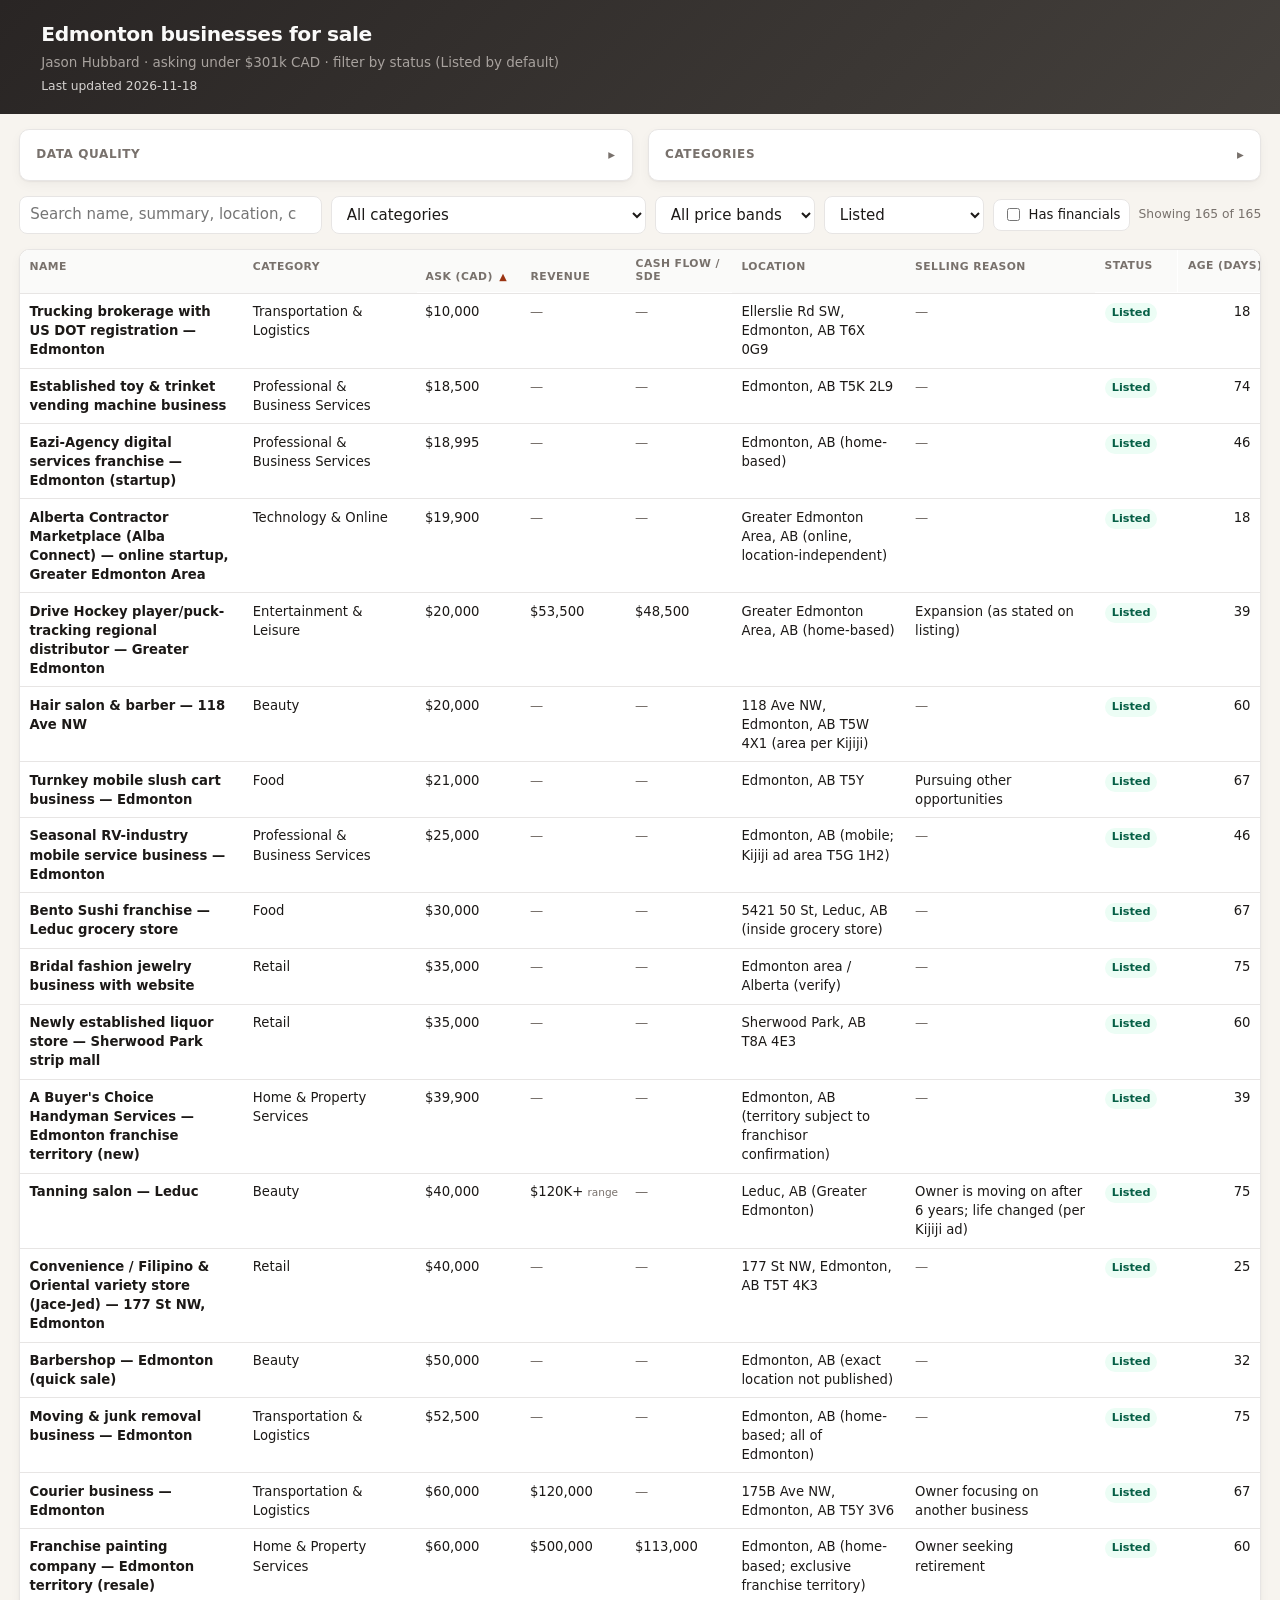
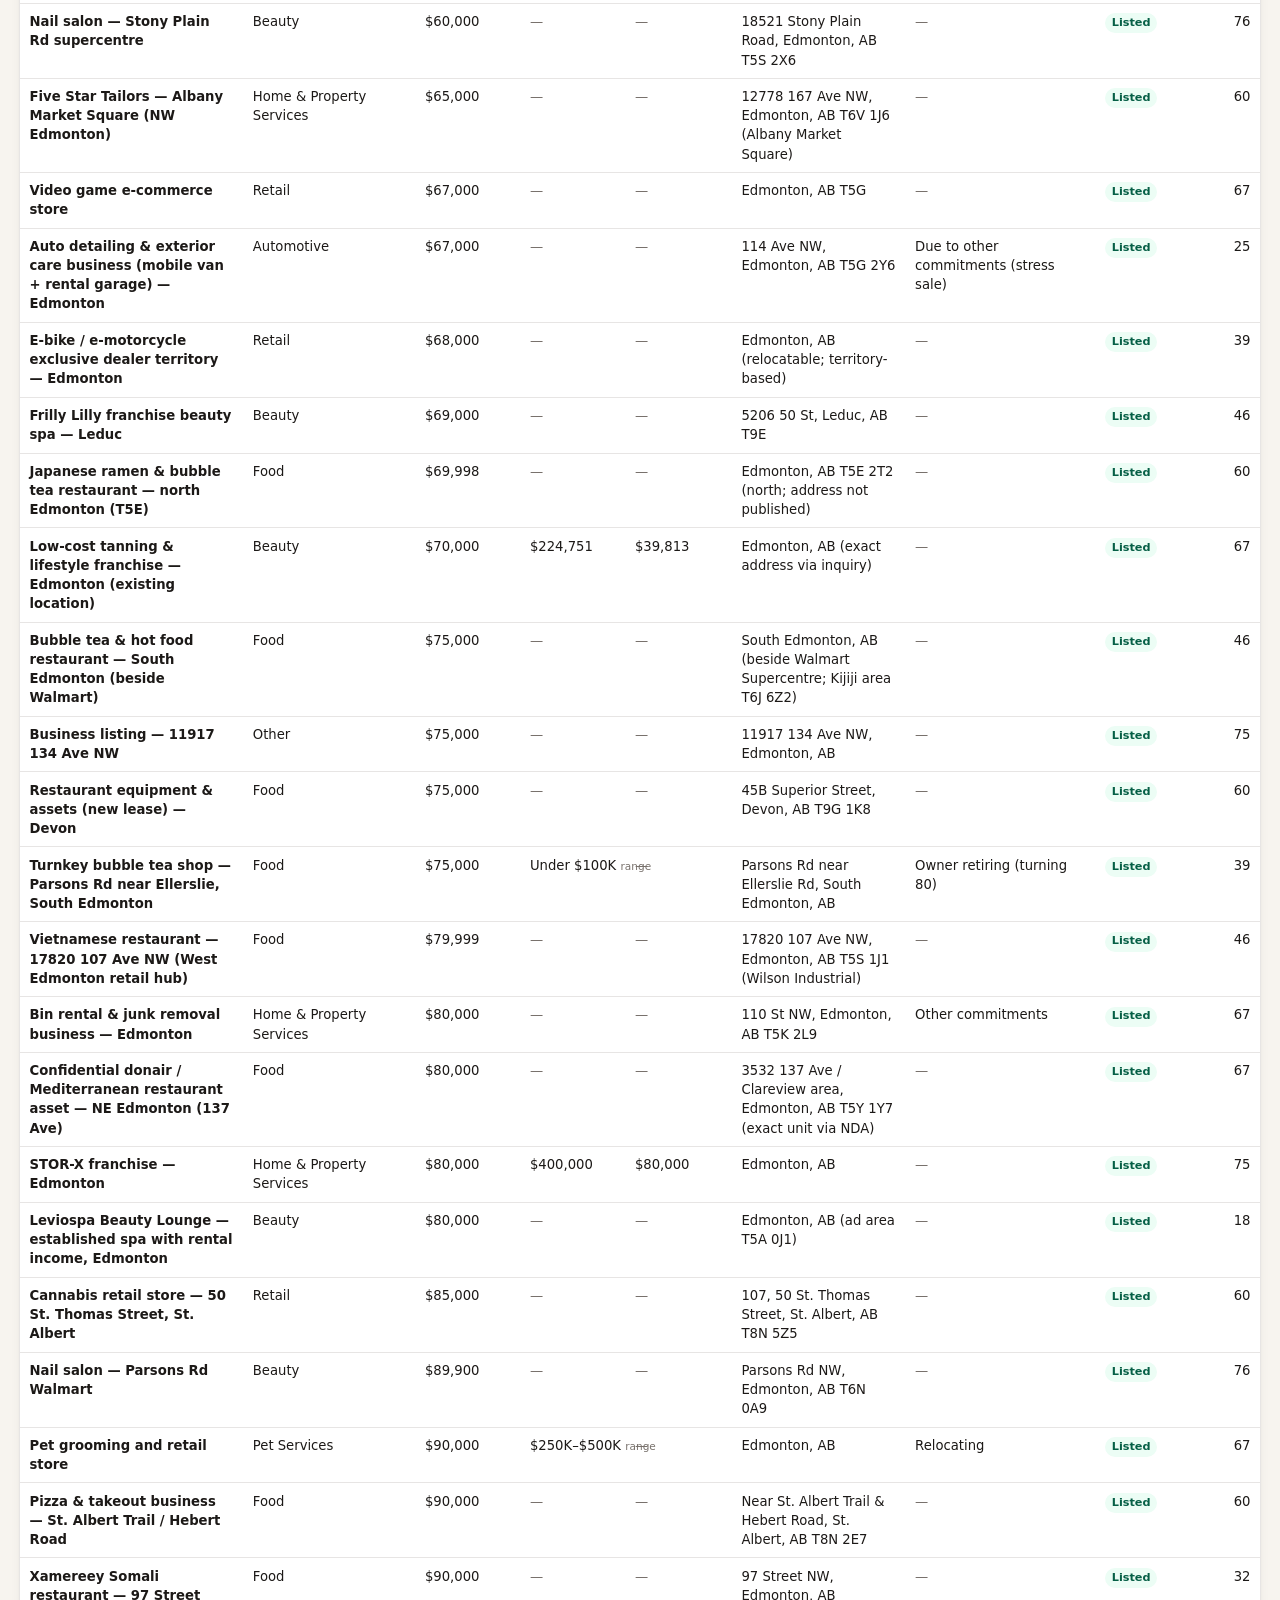
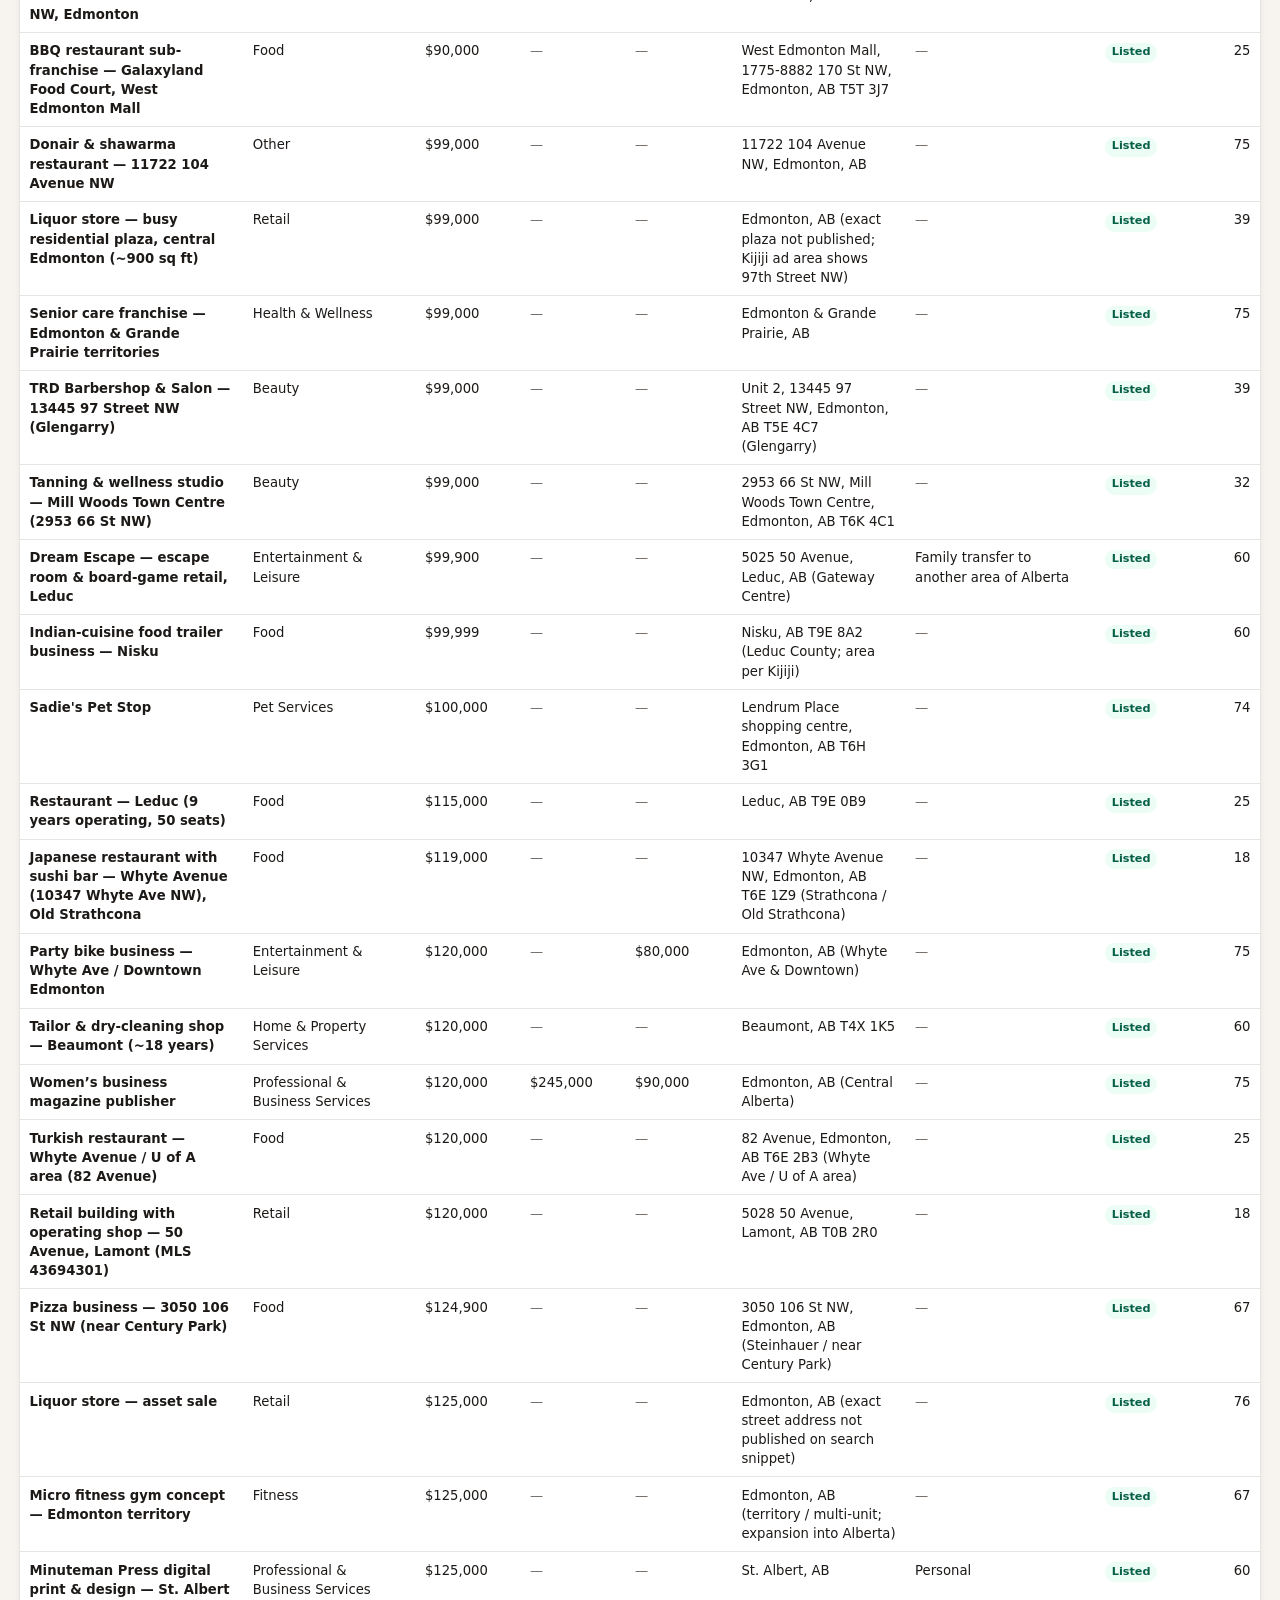
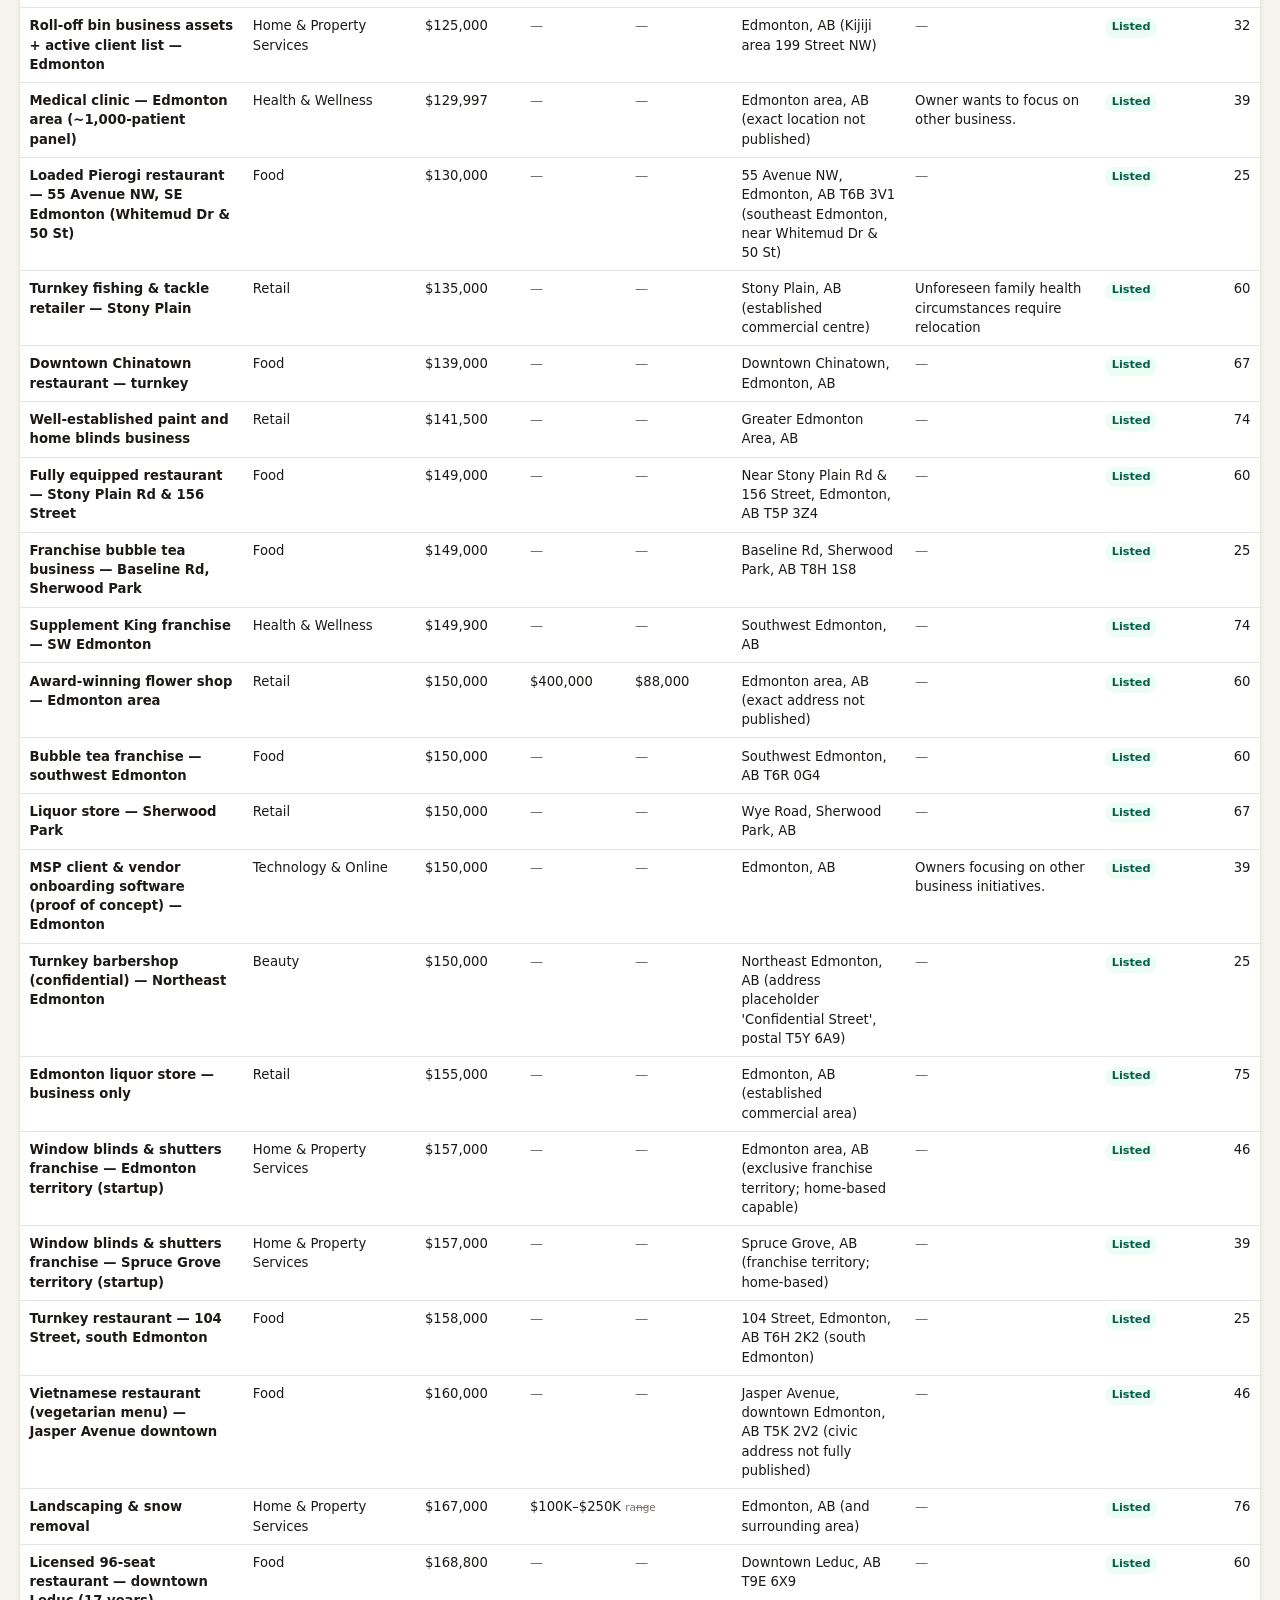
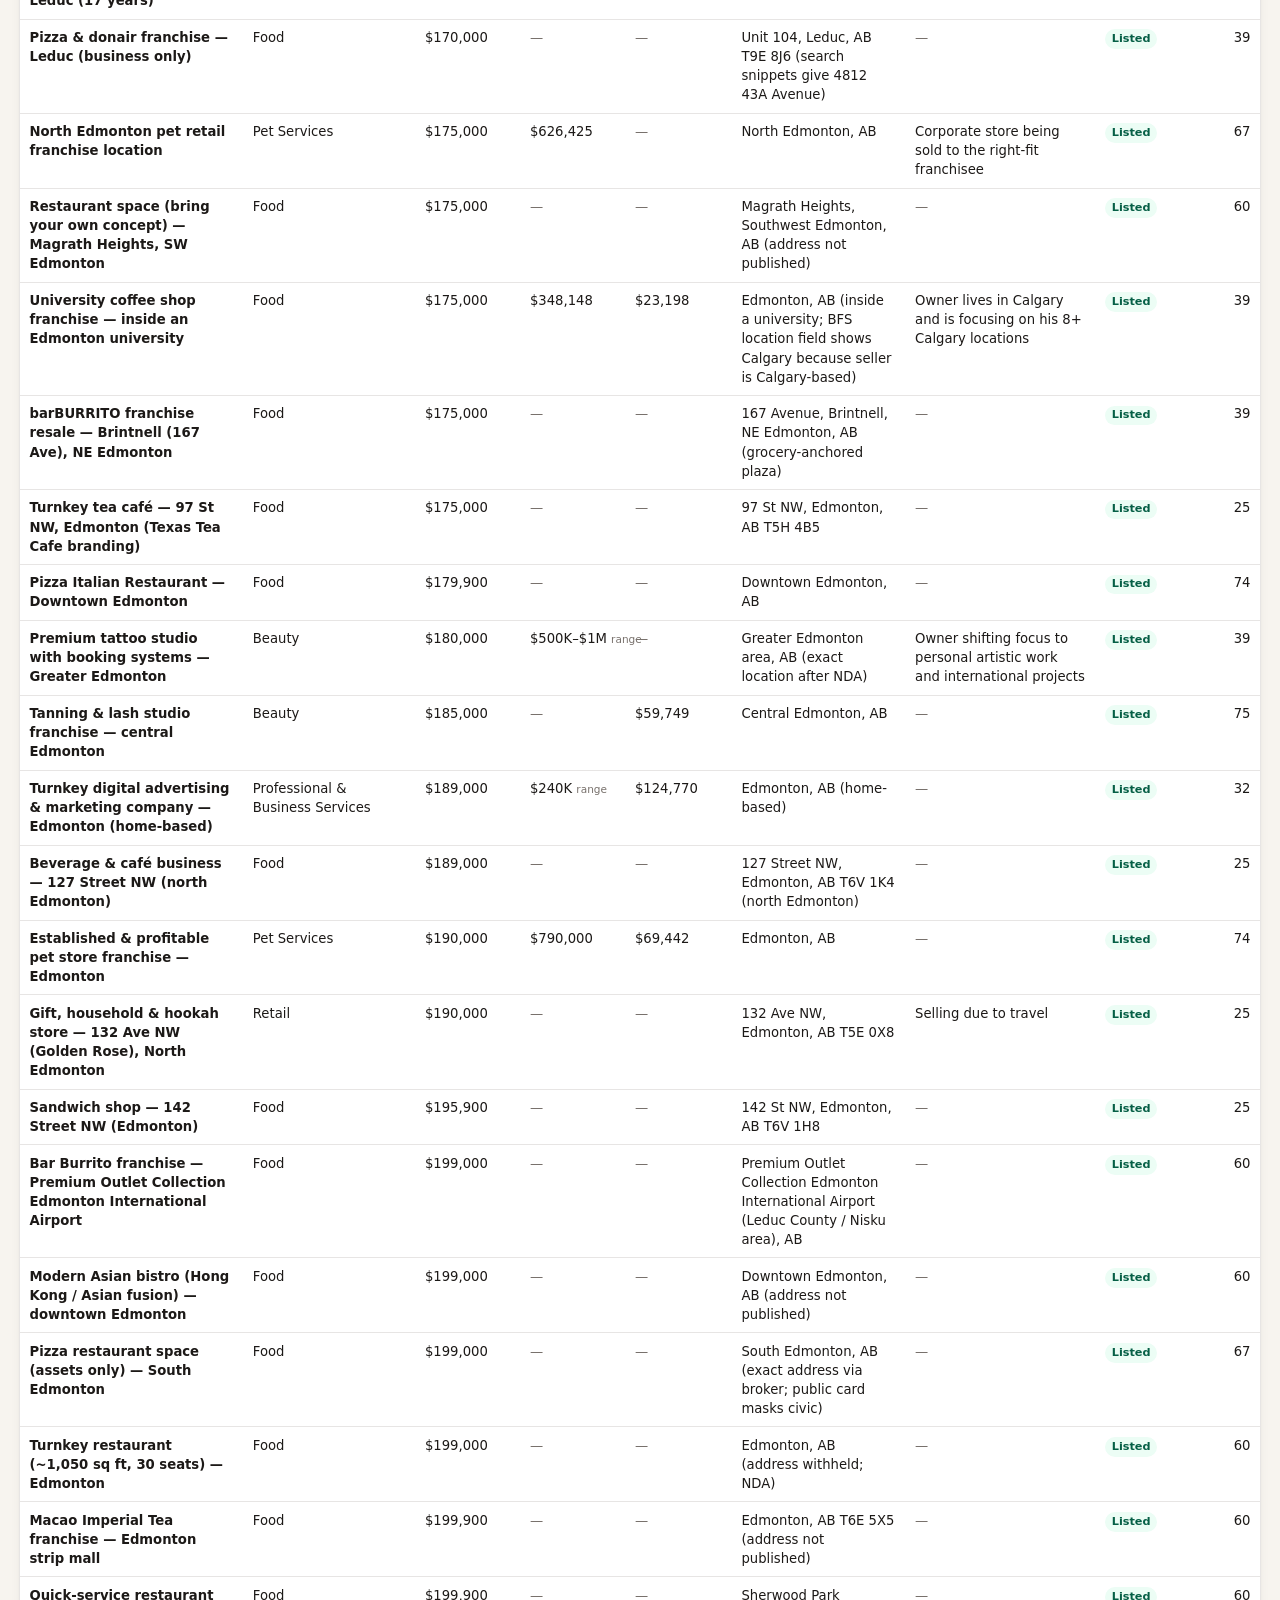
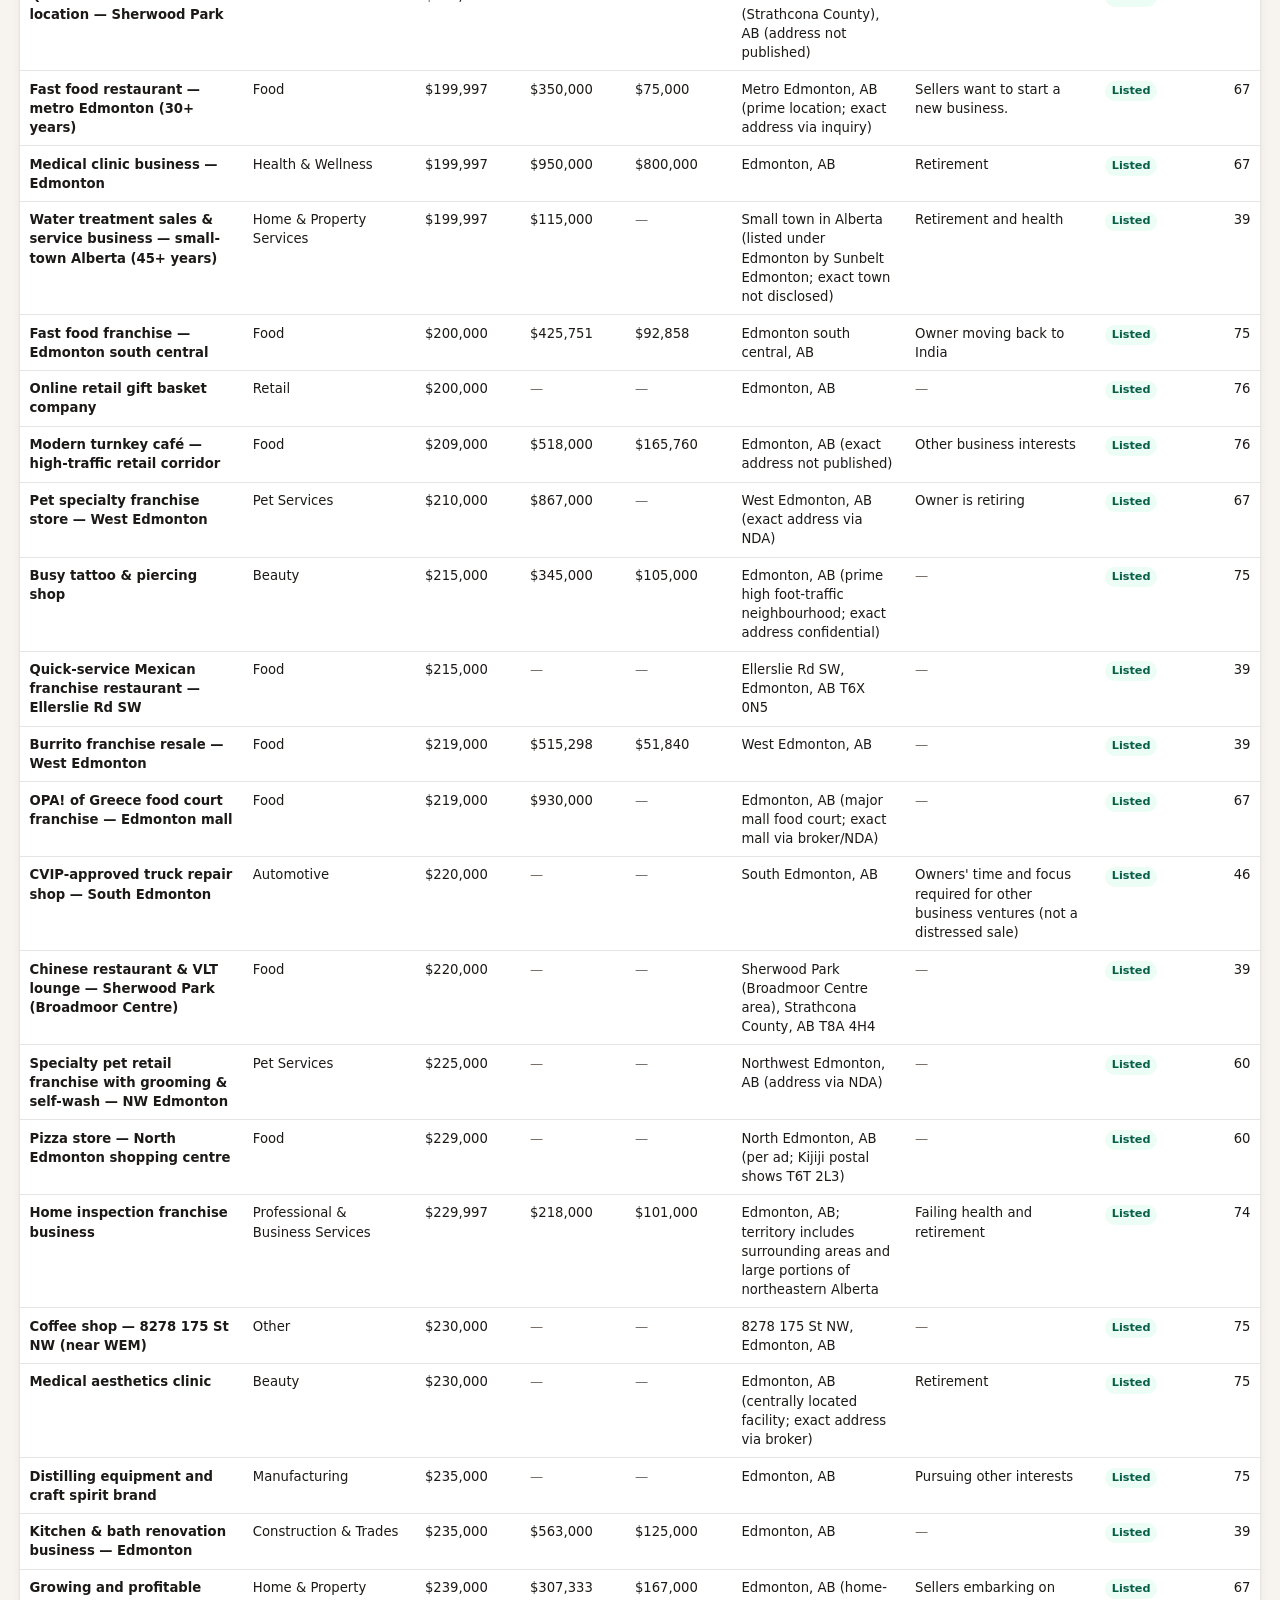
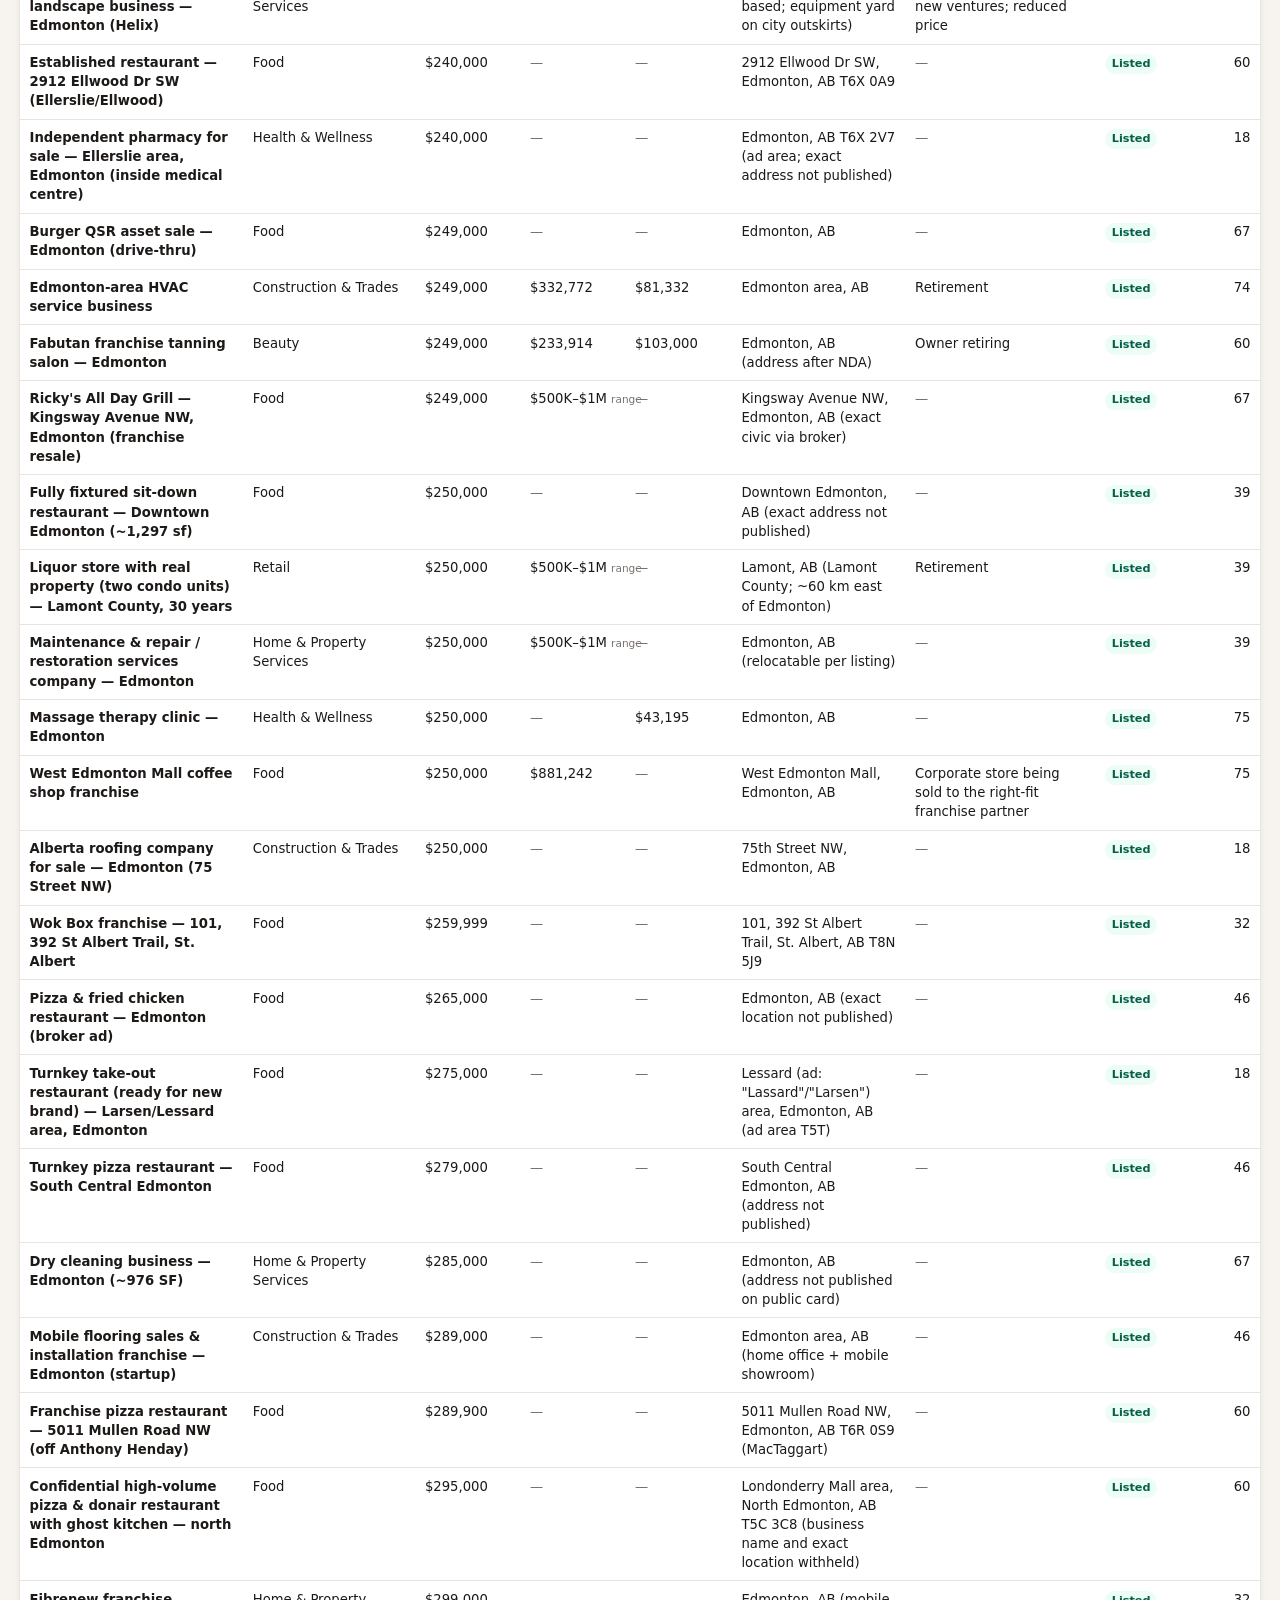
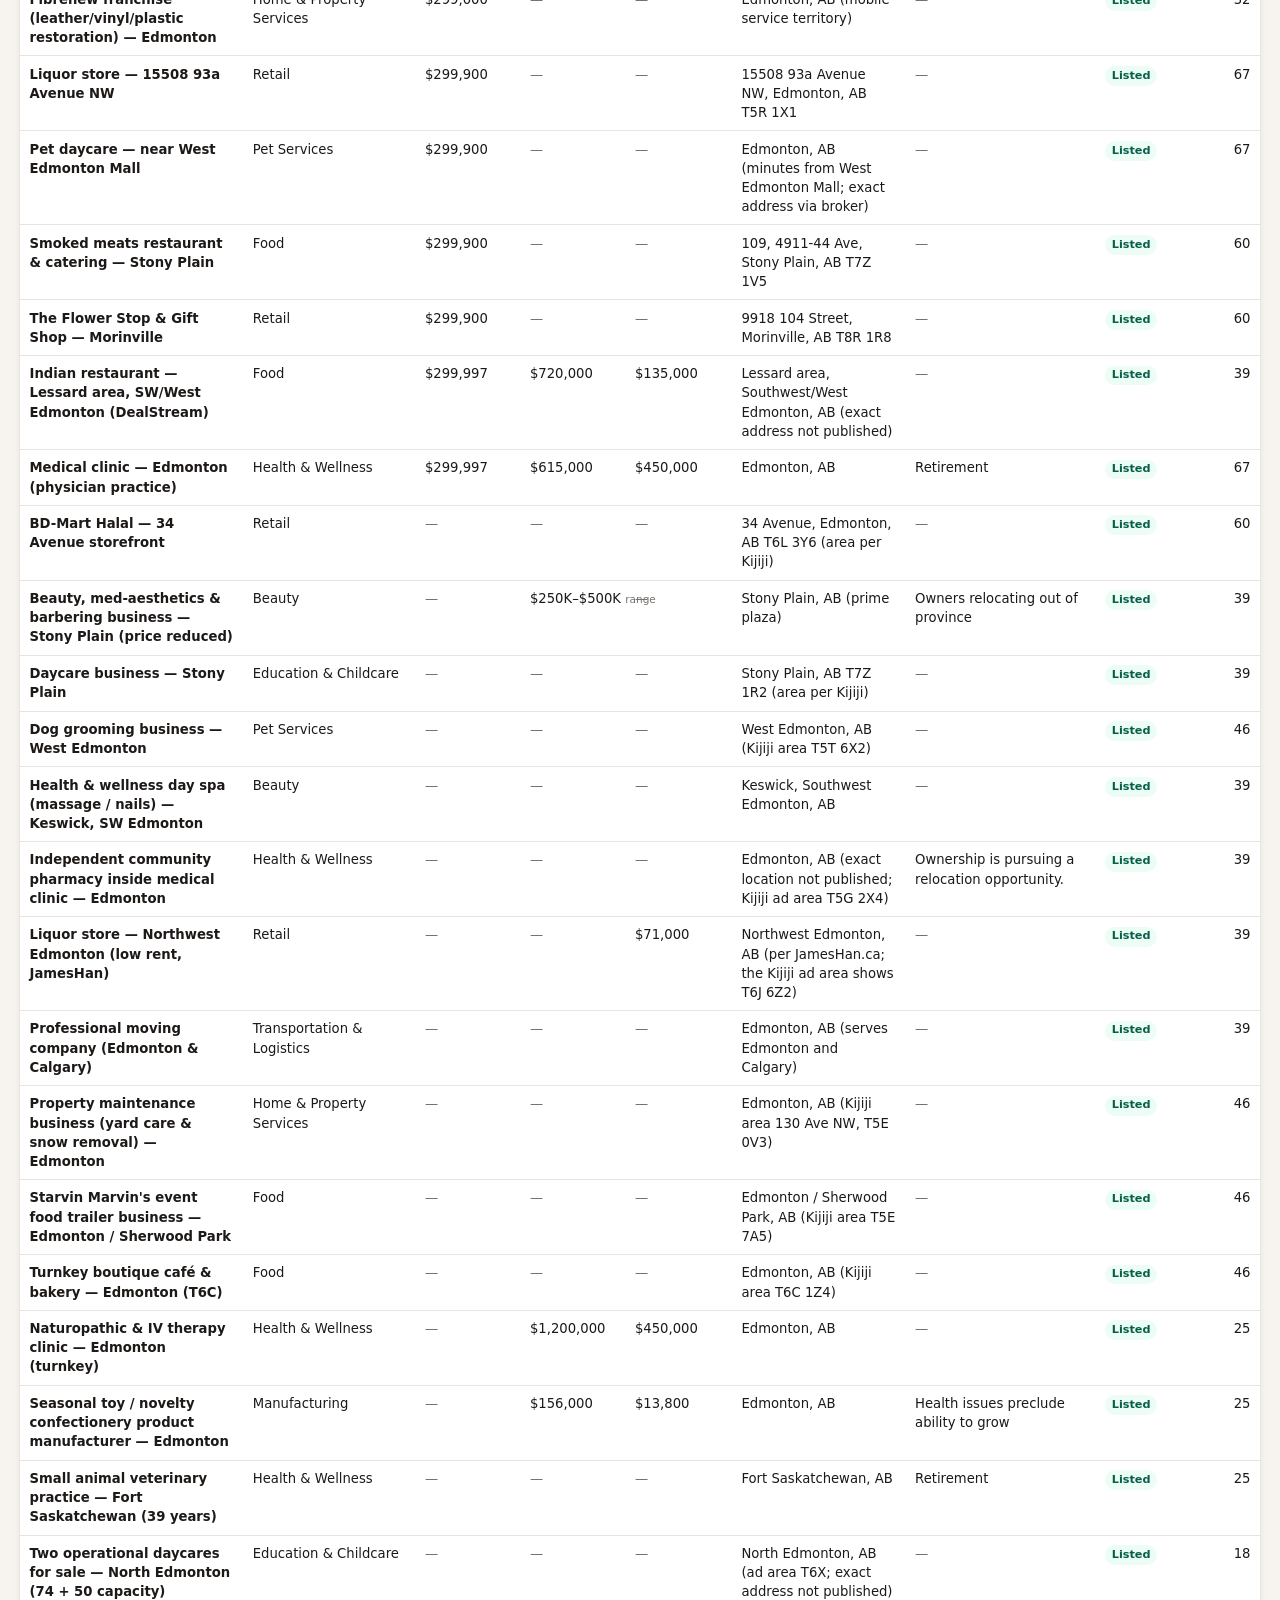
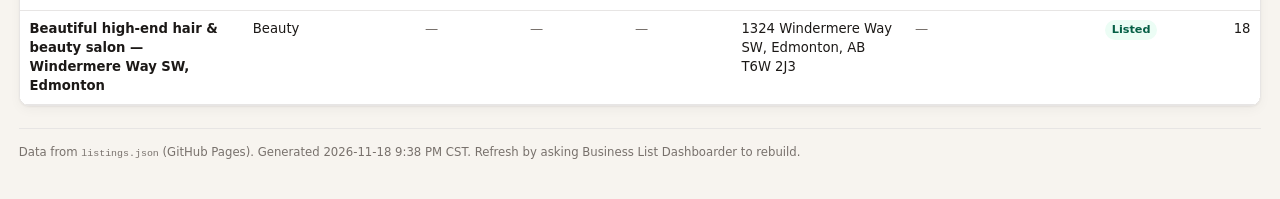
<file: docs/index.html>
<!DOCTYPE html>
<html lang="en-CA">
<head>
<meta charset="utf-8">
<meta name="viewport" content="width=device-width, initial-scale=1">
<title>Edmonton Businesses for Sale — Jason Hubbard</title>
<style>
:root {
  --bg: #f7f4ef;
  --surface: #ffffff;
  --ink: #1c1917;
  --muted: #78716c;
  --border: #e7e5e4;
  --accent: #9a3412;
  --accent-soft: #ffedd5;
  --chip: #f5f5f4;
  --chip-active: #9a3412;
  --chip-active-text: #fff7ed;
  --row-hover: #fffbeb;
  --expand-bg: #fafaf9;
  --shadow: 0 1px 2px rgba(28,25,23,.06), 0 4px 12px rgba(28,25,23,.04);
  --radius: 10px;
  --font: ui-sans-serif, system-ui, -apple-system, "Segoe UI", Roboto, "Helvetica Neue", Arial, sans-serif;
  --mono: ui-monospace, SFMono-Regular, Menlo, Consolas, monospace;
}
*, *::before, *::after { box-sizing: border-box; }
html { font-size: 15px; }
body {
  margin: 0;
  font-family: var(--font);
  color: var(--ink);
  background: var(--bg);
  line-height: 1.45;
  -webkit-font-smoothing: antialiased;
}
a { color: var(--accent); }
header.app {
  background: linear-gradient(135deg, #292524 0%, #44403c 100%);
  color: #fafaf9;
  padding: 1.35rem 1.5rem 1.2rem;
}
header.app h1 {
  margin: 0 0 .25rem;
  font-size: 1.35rem;
  font-weight: 650;
  letter-spacing: -0.02em;
}
header.app p {
  margin: 0;
  color: #a8a29e;
  font-size: .9rem;
}
.wrap { max-width: 1280px; margin: 0 auto; padding: 1rem 1.25rem 2.5rem; }

header.app p.updated { margin-top: .35rem; color: #d6d3d1; font-size: .82rem; }

/* Panels */
.panel {
  background: var(--surface);
  border: 1px solid var(--border);
  border-radius: var(--radius);
  padding: 1rem 1.1rem;
  box-shadow: var(--shadow);
  margin-bottom: 1rem;
}
.panel h2 {
  margin: 0 0 .75rem;
  font-size: .8rem;
  text-transform: uppercase;
  letter-spacing: .05em;
  color: var(--muted);
  font-weight: 650;
}
details.panel > summary {
  list-style: none;
  cursor: pointer;
  display: flex;
  align-items: center;
  justify-content: space-between;
}
details.panel > summary::-webkit-details-marker { display: none; }
details.panel > summary::after {
  content: '▸';
  color: var(--muted);
  font-size: .9rem;
  transition: transform .15s;
}
details.panel[open] > summary::after { transform: rotate(90deg); }
details.panel > summary h2 { margin: 0; }
details.panel[open] > summary { margin-bottom: .75rem; }
details.panel > summary:focus-visible { outline: 2px solid #c2410c; outline-offset: 4px; border-radius: 4px; }
.grid-2 {
  display: grid;
  grid-template-columns: 1fr 1fr;
  gap: 1rem;
  align-items: start;
}
@media (max-width: 800px) {
  .grid-2 { grid-template-columns: 1fr; }
}

/* Data quality */
.dq-grid { display: flex; flex-wrap: wrap; gap: .5rem; }
.dq {
  flex: 1 1 120px;
  background: var(--chip);
  border: 1px solid var(--border);
  border-radius: 8px;
  padding: .55rem .7rem;
}
.dq .bn { font-size: .78rem; color: var(--muted); font-weight: 600; }
.dq .bc { font-size: 1.1rem; font-weight: 650; }
.dq .hint { font-size: .75rem; color: var(--muted); }
.dq .bar {
  height: 4px;
  background: #e7e5e4;
  border-radius: 2px;
  margin-top: .4rem;
  overflow: hidden;
}
.dq .bar > i {
  display: block;
  height: 100%;
  background: #c2410c;
  border-radius: 2px;
}

/* Categories */
.cats { display: flex; flex-wrap: wrap; gap: .4rem; }
.cat-chip {
  border: 1px solid var(--border);
  background: var(--chip);
  border-radius: 999px;
  padding: .28rem .7rem;
  font-size: .8rem;
  cursor: pointer;
  font: inherit;
  color: inherit;
}
.cat-chip:hover { border-color: #d6d3d1; }
.cat-chip.active {
  background: var(--accent);
  color: var(--chip-active-text);
  border-color: var(--accent);
}
.cat-chip .n { opacity: .7; margin-left: .2rem; font-variant-numeric: tabular-nums; }

/* Filters */
.filters {
  display: flex;
  flex-wrap: wrap;
  gap: .6rem;
  align-items: center;
  margin-bottom: 1rem;
}
.filters input[type="search"],
.filters select {
  font: inherit;
  border: 1px solid var(--border);
  border-radius: 8px;
  padding: .5rem .7rem;
  background: var(--surface);
  color: var(--ink);
  min-height: 38px;
}
.filters input[type="search"] { flex: 1 1 220px; min-width: 180px; }
.filters select { min-width: 160px; }
.toggle {
  display: inline-flex;
  align-items: center;
  gap: .4rem;
  font-size: .88rem;
  color: var(--ink);
  user-select: none;
  cursor: pointer;
  padding: .35rem .55rem;
  border: 1px solid var(--border);
  border-radius: 8px;
  background: var(--surface);
}
.toggle input { accent-color: var(--accent); }
.results-meta {
  font-size: .82rem;
  color: var(--muted);
  margin-left: auto;
}

/* Table */
.table-wrap {
  overflow-x: auto;
  border: 1px solid var(--border);
  border-radius: var(--radius);
  background: var(--surface);
  box-shadow: var(--shadow);
  -webkit-overflow-scrolling: touch;
}
table.listings {
  width: 100%;
  border-collapse: collapse;
  table-layout: fixed;
  min-width: 980px;
  font-size: .88rem;
}
table.listings col.col-name { width: 18%; }
table.listings col.col-cat { width: 14%; }
table.listings col.col-money { width: 7rem; }
table.listings col.col-loc { width: 14%; }
table.listings col.col-reason { width: auto; }
table.listings col.col-status { width: 5.5rem; }
table.listings col.col-age { width: 5.5rem; }
table.listings th,
table.listings td {
  padding: .55rem .65rem;
  text-align: left;
  border-bottom: 1px solid var(--border);
  vertical-align: top;
}
table.listings th {
  position: sticky;
  top: 0;
  background: #fafaf9;
  font-size: .72rem;
  text-transform: uppercase;
  letter-spacing: .04em;
  color: var(--muted);
  font-weight: 650;
  white-space: nowrap;
  z-index: 1;
}
table.listings th.money,
table.listings td.money {
  text-align: left;
  font-variant-numeric: tabular-nums;
  white-space: nowrap;
  padding-left: .55rem;
  padding-right: .55rem;
}
table.listings th.money {
  white-space: normal;
  line-height: 1.2;
  vertical-align: bottom;
}
table.listings th.sortable {
  cursor: pointer;
  user-select: none;
}
table.listings th.sortable:hover { color: var(--ink); }
table.listings th .arrow { opacity: .35; margin-left: .15rem; font-size: .65rem; }
table.listings th.sorted .arrow { opacity: 1; color: var(--accent); }
table.listings tbody tr.main-row { cursor: pointer; }
table.listings tbody tr.main-row:hover { background: var(--row-hover); }
table.listings tbody tr.main-row.open { background: #fff7ed; }
table.listings tbody tr.detail-row td {
  background: var(--expand-bg);
  padding: 0;
  border-bottom: 1px solid #d6d3d1;
}
table.listings .name { font-weight: 600; max-width: 280px; }
table.listings .name a {
  color: inherit;
  text-decoration: none;
  border-bottom: 1px solid transparent;
}
table.listings .name a:hover {
  color: var(--accent);
  border-bottom-color: currentColor;
}
table.listings .muted { color: var(--muted); }
table.listings .num {
  font-variant-numeric: tabular-nums;
  white-space: nowrap;
  text-align: right;
}
table.listings .status {
  display: inline-block;
  padding: .12rem .45rem;
  border-radius: 999px;
  background: #ecfdf5;
  color: #065f46;
  font-size: .75rem;
  font-weight: 600;
}
.detail {
  padding: 1rem 1.15rem 1.15rem;
  display: grid;
  grid-template-columns: 1.4fr 1fr;
  gap: 1rem 1.5rem;
}
@media (max-width: 700px) {
  .detail { grid-template-columns: 1fr; }
}
.detail h3 {
  margin: 0 0 .4rem;
  font-size: .75rem;
  text-transform: uppercase;
  letter-spacing: .04em;
  color: var(--muted);
  font-weight: 650;
}
.detail .block { margin-bottom: .65rem; }
.detail .block:last-child { margin-bottom: 0; }
.detail p { margin: 0; white-space: pre-wrap; }
.detail .kv {
  display: grid;
  grid-template-columns: 110px 1fr;
  gap: .25rem .6rem;
  font-size: .85rem;
}
.detail .kv dt { color: var(--muted); }
.detail .kv dd { margin: 0; }
.detail ul.urls { margin: 0; padding-left: 1.1rem; }
.detail ul.urls li { margin: .2rem 0; word-break: break-all; }
.empty {
  text-align: center;
  padding: 2rem;
  color: var(--muted);
}

footer.foot {
  margin-top: 1.5rem;
  padding-top: 1rem;
  border-top: 1px solid var(--border);
  font-size: .78rem;
  color: var(--muted);
  line-height: 1.5;
}
footer.foot code { font-family: var(--mono); font-size: .85em; }

.dq.clickable {
  cursor: pointer;
  transition: border-color .15s, box-shadow .15s, transform .1s;
}
.dq.clickable:hover {
  border-color: #fdba74;
  box-shadow: 0 0 0 2px var(--accent-soft);
}
.dq.clickable:focus-visible {
  outline: 2px solid #c2410c;
  outline-offset: 2px;
}
.dq.clickable .hint-link {
  color: #9a3412;
  font-weight: 600;
}
#view-cashflow { display: none; }
body.view-cashflow #view-main { display: none; }
body.view-cashflow #view-cashflow { display: block; }
.page-head {
  display: flex; flex-wrap: wrap; align-items: baseline; gap: .75rem 1.25rem;
  margin: 0 0 1rem;
}
.page-head h2 { margin: 0; font-size: 1.35rem; letter-spacing: -0.02em; }
.page-head .back {
  font-size: .9rem; color: #9a3412; text-decoration: none; font-weight: 600;
}
.page-head .back:hover { text-decoration: underline; }
.page-head .meta { color: var(--muted); font-size: .9rem; }
.cf-cards { display: grid; gap: .75rem; }
.cf-card {
  background: var(--surface); border: 1px solid var(--border); border-radius: var(--radius);
  padding: 1rem 1.1rem; box-shadow: var(--shadow);
}
.cf-card h3 { margin: 0 0 .35rem; font-size: 1.05rem; }
.cf-card .row {
  display: flex; flex-wrap: wrap; gap: .5rem 1.25rem; font-size: .9rem; margin: .35rem 0;
}
.cf-card .row strong { font-weight: 650; }
.cf-card .muted { color: var(--muted); }
.cf-card a.ext { color: #9a3412; font-weight: 600; text-decoration: none; }
.cf-card a.ext:hover { text-decoration: underline; }


.status.delisted { background: #fef2f2; color: #991b1b; }
.status.sold { background: #f5f5f4; color: #44403c; }
.status.pending { background: #fff7ed; color: #9a3412; }
</style>
</head>
<body>
<header class="app">
  <div class="wrap" style="padding-bottom:0;padding-top:0;">
    <h1>Edmonton businesses for sale</h1>
    <p>Jason Hubbard · asking under $301k CAD · filter by status (Listed by default)</p>
    <p class="updated">Last updated <span id="lastUpdated">—</span></p>
  </div>
</header>

<div class="wrap">
  
<div id="view-main">
  <div class="grid-2">
    <details class="panel">
      <summary><h2>Data quality</h2></summary>
      <div class="dq-grid" id="dataQuality"></div>
    </details>
    <details class="panel">
      <summary><h2>Categories</h2></summary>
      <div class="cats" id="cats"></div>
    </details>
  </div>

  <div class="filters">
    <input type="search" id="q" placeholder="Search name, summary, location, category…" autocomplete="off">
    <select id="catFilter" aria-label="Category filter">
      <option value="">All categories</option>
    </select>
    <select id="bandFilter" aria-label="Price band filter">
      <option value="">All price bands</option>
      <option value="under50">Under $50k</option>
      <option value="50_100">$50–100k</option>
      <option value="100_200">$100–200k</option>
      <option value="200_301">$200–301k</option>
    </select>
    <select id="statusFilter" aria-label="Listing status">
      <option value="Listed" selected>Listed</option>
      <option value="Delisted">Delisted</option>
      <option value="Sold">Sold</option>
      <option value="Sale Pending">Sale Pending</option>
      <option value="">All statuses</option>
    </select>
    <label class="toggle"><input type="checkbox" id="hasFin"> Has financials</label>
    <span class="results-meta" id="resultsMeta"></span>
  </div>

  <div class="table-wrap">
    <table class="listings" id="table">
      <colgroup>
        <col class="col-name">
        <col class="col-cat">
        <col class="col-money">
        <col class="col-money">
        <col class="col-money">
        <col class="col-loc">
        <col class="col-reason">
        <col class="col-status">
        <col class="col-age">
      </colgroup>
      <thead>
        <tr>
          <th class="sortable" data-sort="name">Name <span class="arrow"></span></th>
          <th class="sortable" data-sort="category">Category <span class="arrow"></span></th>
          <th class="sortable money sorted" data-sort="ask" data-dir="asc">Ask (CAD) <span class="arrow">▲</span></th>
          <th class="sortable money" data-sort="revenue">Revenue <span class="arrow"></span></th>
          <th class="money">Cash flow / SDE</th>
          <th>Location</th>
          <th>Selling reason</th>
          <th>Status</th>
          <th class="sortable" data-sort="age">Age (Days) <span class="arrow"></span></th>
        </tr>
      </thead>
      <tbody id="tbody"><tr><td colspan="9" class="empty">Loading listings…</td></tr></tbody>
    </table>
  </div>

  </div><!-- /view-main -->


<div id="view-cashflow">
  <div class="page-head">
    <a class="back" href="#/" id="backHome">← All listings</a>
    <h2>Businesses with cash flow / SDE</h2>
    <span class="meta" id="cfMeta"></span>
  </div>
  <div class="cf-cards" id="cfList"></div>
</div>

<footer class="foot">
    Data from <code>listings.json</code> (GitHub Pages).
    Generated <span id="genAt"></span>.
    Refresh by asking Business List Dashboarder to rebuild.
  </footer>
</div>

<script>
let LISTINGS = [];
let GENERATED_AT = '';
const CAD = new Intl.NumberFormat('en-CA', { style: 'currency', currency: 'CAD', maximumFractionDigits: 0 });

function esc(s) {
  if (s == null || s === '') return '';
  return String(s)
    .replace(/&/g, '&amp;')
    .replace(/</g, '&lt;')
    .replace(/>/g, '&gt;')
    .replace(/"/g, '&quot;')
    .replace(/'/g, '&#39;');
}
function dash(v) {
  if (v == null || v === '') return '<span class="muted">—</span>';
  return esc(v);
}
function short(v){ if (v>=1e6) return '$'+(+(v/1e6).toFixed(2))+'M'; if (v>=1e3) return '$'+Math.round(v/1e3)+'K'; return '$'+v; }
function hasRev(b){ return b.grossRevenueCAD != null || b.grossRevenueLowCAD != null || b.grossRevenueHighCAD != null; }
function revSortVal(b){ return b.grossRevenueCAD ?? b.grossRevenueHighCAD ?? b.grossRevenueLowCAD ?? null; }
function revenue(b){
  const lo = b.grossRevenueLowCAD, hi = b.grossRevenueHighCAD;
  if (lo == null && hi == null) return money(b.grossRevenueCAD);
  let t;
  if (lo != null && hi != null) t = lo === hi ? short(lo) : short(lo)+'–'+short(hi);
  else if (hi != null) t = 'Under '+short(hi);
  else t = short(lo)+'+';
  return `<span title="Revenue range given by the listing">${t}</span> <span class="muted" style="font-size:.8em">range</span>`;
}
function money(v) {
  if (v == null || v === '') return '<span class="muted">—</span>';
  return esc(CAD.format(v));
}
/** Whole days from createdDate to local today (inclusive of start day as 0). */
function ageDays(createdDate) {
  if (!createdDate) return null;
  const m = String(createdDate).match(/^(\d{4})-(\d{2})-(\d{2})/);
  if (!m) return null;
  const created = new Date(+m[1], +m[2] - 1, +m[3]);
  if (isNaN(created.getTime())) return null;
  const today = new Date();
  today.setHours(0, 0, 0, 0);
  created.setHours(0, 0, 0, 0);
  return Math.max(0, Math.round((today - created) / 86400000));
}
function bandOf(ask) {
  if (ask == null) return null;
  if (ask < 50000) return 'under50';
  if (ask < 100000) return '50_100';
  if (ask < 200000) return '100_200';
  return '200_301';
}
function domainOf(url) {
  try { return new URL(url).hostname.replace(/^www\./, ''); }
  catch { return url; }
}

function enrichListings() {
  LISTINGS.forEach((b, i) => { b._id = i; b._band = bandOf(b.askingCAD); });
}


const state = {
  q: '',
  category: '',
  band: '',
  status: 'Listed',
  hasFin: false,
  sort: 'ask',
  dir: 'asc',
  openId: null
};

function computeStats(rows) {
  return {
    total: rows.length,
    withAsk: rows.filter(r => r.askingCAD != null).length,
    cf: rows.filter(r => r.cashFlowSdeCAD != null).length,
    rev: rows.filter(hasRev).length,
    either: rows.filter(r => r.cashFlowSdeCAD != null || hasRev(r)).length
  };
}

function renderLastUpdated() {
  const updated = LISTINGS.map(r => r.updatedDate).filter(Boolean);
  const maxUp = updated.length ? updated.reduce((a,b) => a > b ? a : b) : null;
  document.getElementById('lastUpdated').textContent = maxUp || '—';
}

function statusHint() {
  if (!state.status) return 'all statuses';
  return state.status;
}
function rowsForSummary() {
  return LISTINGS.filter(b => !state.status || (b.listingStatus || '') === state.status);
}
function renderSummary() {
  const s = computeStats(rowsForSummary());
  const pct = n => s.total ? Math.round(100 * n / s.total) : 0;
  const tile = (label, n, hint, attrs = 'class="dq"') => `
    <div ${attrs}>
      <div class="bn">${label}</div>
      <div class="bc">${n}</div>
      <div class="hint">${hint}</div>
      <div class="bar"><i style="width:${pct(n)}%"></i></div>
    </div>`;
  document.getElementById('dataQuality').innerHTML =
    tile('Listings', s.total, esc(statusHint())) +
    tile('With asking price', s.withAsk, `${pct(s.withAsk)}% of ${s.total}`) +
    tile('With revenue', s.rev, `${pct(s.rev)}% · ${s.either} with any financials`) +
    tile('With cash flow / SDE', s.cf,
      `<span class="hint-link">${pct(s.cf)}% · view list →</span>`,
      'class="dq clickable" id="statCashflow" role="link" tabindex="0" title="View businesses with cash flow / SDE"');
}

function topCategories(n = 8) {
  const c = {};
  rowsForSummary().forEach(b => {
    const k = b.category || 'Uncategorized';
    c[k] = (c[k] || 0) + 1;
  });
  const sorted = Object.entries(c).sort((a,b) => b[1] - a[1] || a[0].localeCompare(b[0]));
  const top = sorted.slice(0, n);
  const otherCount = sorted.slice(n).reduce((s, [,v]) => s + v, 0);
  const otherNames = new Set(sorted.slice(n).map(([k]) => k));
  return { top, otherCount, otherNames, all: sorted };
}

function renderCats() {
  const { top, otherCount } = topCategories(8);
  const el = document.getElementById('cats');
  let html = top.map(([name, count]) => {
    const active = state.category === name ? ' active' : '';
    return `<button type="button" class="cat-chip${active}" data-cat="${esc(name)}">${esc(name)} <span class="n">${count}</span></button>`;
  }).join('');
  if (otherCount > 0) {
    const active = state.category === '__other__' ? ' active' : '';
    html += `<button type="button" class="cat-chip${active}" data-cat="__other__">Other <span class="n">${otherCount}</span></button>`;
  }
  el.innerHTML = html;
  el.querySelectorAll('.cat-chip').forEach(btn => {
    btn.addEventListener('click', () => {
      const c = btn.dataset.cat;
      state.category = state.category === c ? '' : c;
      // sync dropdown when it's a real category
      const sel = document.getElementById('catFilter');
      if (state.category && state.category !== '__other__') sel.value = state.category;
      else sel.value = '';
      renderCats();
      renderTable();
    });
  });
}

function fillCatDropdown() {
  const { all } = topCategories(999);
  const sel = document.getElementById('catFilter');
  const keep = sel.value;
  while (sel.options.length > 1) sel.remove(1);
  all.forEach(([name, count]) => {
    const opt = document.createElement('option');
    opt.value = name;
    opt.textContent = `${name} (${count})`;
    sel.appendChild(opt);
  });
  sel.value = [...sel.options].some(o => o.value === keep) ? keep : '';
  if (sel.value !== keep) state.category = sel.value;
}

function filtered() {
  const q = state.q.trim().toLowerCase();
  const { otherNames } = topCategories(8);
  return LISTINGS.filter(b => {
    if (state.status && (b.listingStatus || '') !== state.status) return false;
    if (state.hasFin && b.cashFlowSdeCAD == null && !hasRev(b)) return false;
    if (state.band && b._band !== state.band) return false;
    if (state.category === '__other__') {
      if (!otherNames.has(b.category || 'Uncategorized')) return false;
    } else if (state.category && (b.category || 'Uncategorized') !== state.category) {
      return false;
    }
    if (q) {
      const hay = [
        b.businessName, b.summary, b.location, b.category,
        b.sellingReason, b.brokerAgentInfo
      ].map(x => (x || '').toLowerCase()).join(' ');
      if (!hay.includes(q)) return false;
    }
    return true;
  });
}

function sortRows(rows) {
  const { sort, dir } = state;
  const mul = dir === 'asc' ? 1 : -1;
  const keyFn = {
    ask: r => r.askingCAD == null ? (dir === 'asc' ? Infinity : -Infinity) : r.askingCAD,
    name: r => (r.businessName || '').toLowerCase(),
    age: r => { const v = ageDays(r.createdDate); return v == null ? (dir === 'asc' ? Infinity : -Infinity) : v; },
    category: r => (r.category || '').toLowerCase(),
    revenue: r => { const v = revSortVal(r); return v == null ? (dir === 'asc' ? Infinity : -Infinity) : v; }
  }[sort] || (r => r.askingCAD);
  return [...rows].sort((a, b) => {
    const av = keyFn(a), bv = keyFn(b);
    if (typeof av === 'number' && typeof bv === 'number') return (av - bv) * mul;
    return String(av).localeCompare(String(bv), 'en-CA') * mul;
  });
}

function detailHtml(b) {
  const urls = (b.listingUrls || []).map(u =>
    `<li><a data-ext href="${esc(u)}" title="${esc(u)}">${esc(u)}</a></li>`
  ).join('') || '<li class="muted">—</li>';
  const domains = (b.listingDomainUrls || []).map(u => esc(u)).join(', ') || '—';
  return `<div class="detail">
    <div>
      <div class="block"><h3>Summary</h3><p>${dash(b.summary)}</p></div>
      <div class="block"><h3>Data notes</h3><p>${dash(b.dataNotes)}</p></div>
      <div class="block"><h3>Equipment / fixtures</h3><p>${dash(b.equipmentFixturesIncluded)}</p>
        <p class="muted" style="margin-top:.25rem">Value: ${money(b.equipmentFixturesValueCAD)}</p></div>
      <div class="block"><h3>Client / contract notes</h3><p>${dash(b.clientOrContractNotes)}</p></div>
    </div>
    <div>
      <div class="block"><h3>Details</h3>
        <dl class="kv">
          <dt>Broker / agent</dt><dd>${dash(b.brokerAgentInfo)}</dd>
          <dt>Lease (monthly)</dt><dd>${money(b.leaseMonthlyCAD)}</dd>
          <dt>Lease notes</dt><dd>${dash(b.leaseNotes)}</dd>
          <dt>Established</dt><dd>${dash(b.established)}</dd>
          <dt>Employees</dt><dd>${dash(b.employees)}</dd>
          <dt>Sq ft</dt><dd>${dash(b.squareFootageSqFt)}</dd>
          <dt>Inventory</dt><dd>${dash(b.inventoryIncluded)}${b.inventoryValueCAD != null ? ' · ' + esc(CAD.format(b.inventoryValueCAD)) : ''}</dd>
          <dt>Franchise</dt><dd>${b.isFranchise == null ? '<span class="muted">—</span>' : (b.isFranchise ? 'Yes' + (b.franchiseName ? ' · ' + esc(b.franchiseName) : '') : 'No')}</dd>
          <dt>Sale type</dt><dd>${dash(b.saleType)}</dd>
          <dt>Property</dt><dd>${dash(b.propertyArrangement)}</dd>
          <dt>Other location</dt><dd>${dash(b.otherLocationComments)}</dd>
          <dt>Created</dt><dd>${dash(b.createdDate)}</dd>
          <dt>Domains</dt><dd>${domains}</dd>
        </dl>
      </div>
      <div class="block"><h3>Listing URLs</h3><ul class="urls">${urls}</ul></div>
    </div>
  </div>`;
}

function statusClass(s) {
  if (s === 'Delisted') return 'delisted';
  if (s === 'Sold') return 'sold';
  if (s === 'Sale Pending') return 'pending';
  return '';
}

function renderTable() {
  const rows = sortRows(filtered());
  const pool = rowsForSummary().length;
  document.getElementById('resultsMeta').textContent =
    `Showing ${rows.length} of ${pool}`;

  // header arrows
  document.querySelectorAll('th.sortable').forEach(th => {
    const key = th.dataset.sort;
    const arrow = th.querySelector('.arrow');
    if (state.sort === key) {
      th.classList.add('sorted');
      arrow.textContent = state.dir === 'asc' ? '▲' : '▼';
    } else {
      th.classList.remove('sorted');
      arrow.textContent = '';
    }
  });

  const tbody = document.getElementById('tbody');
  if (!rows.length) {
    tbody.innerHTML = `<tr><td colspan="9" class="empty">No listings match these filters.</td></tr>`;
    return;
  }

  let html = '';
  for (const b of rows) {
    const url = (b.listingUrls && b.listingUrls[0]) || null;
    const name = esc(b.businessName || '—');
    const nameCell = url
      ? `<a data-ext href="${esc(url)}" title="${esc(url)}">${name}</a>`
      : name;
    const open = state.openId === b._id;
    const age = ageDays(b.createdDate);
    const ageCell = age == null
      ? '<span class="muted">—</span>'
      : String(age);
    const ageTitle = b.createdDate ? ` title="Created ${esc(b.createdDate)}"` : '';
    html += `<tr class="main-row${open ? ' open' : ''}" data-id="${b._id}">
      <td class="name">${nameCell}</td>
      <td>${dash(b.category)}</td>
      <td class="money">${money(b.askingCAD)}</td>
      <td class="money">${revenue(b)}</td>
      <td class="money">${money(b.cashFlowSdeCAD)}</td>
      <td>${dash(b.location)}</td>
      <td>${dash(b.sellingReason)}</td>
      <td><span class="status ${statusClass(b.listingStatus)}">${esc(b.listingStatus || '—')}</span></td>
      <td class="num"${ageTitle}>${ageCell}</td>
    </tr>`;
    if (open) {
      html += `<tr class="detail-row"><td colspan="9">${detailHtml(b)}</td></tr>`;
    }
  }
  tbody.innerHTML = html;
  tbody.querySelectorAll('tr.main-row').forEach(tr => {
    tr.addEventListener('click', (e) => {
      if (e.target.closest('a')) return;
      const id = Number(tr.dataset.id);
      state.openId = state.openId === id ? null : id;
      renderTable();
    });
  });
}

// Events
document.getElementById('q').addEventListener('input', e => {
  state.q = e.target.value;
  renderTable();
});
document.getElementById('catFilter').addEventListener('change', e => {
  state.category = e.target.value;
  renderCats();
  renderTable();
});
document.getElementById('bandFilter').addEventListener('change', e => {
  state.band = e.target.value;
  renderTable();
});
document.getElementById('statusFilter').addEventListener('change', e => {
  state.status = e.target.value;
  renderSummary();
  renderCats();
  fillCatDropdown();
  renderTable();
});
document.getElementById('hasFin').addEventListener('change', e => {
  state.hasFin = e.target.checked;
  renderTable();
});
document.querySelectorAll('th.sortable').forEach(th => {
  th.addEventListener('click', () => {
    const key = th.dataset.sort;
    if (state.sort === key) state.dir = state.dir === 'asc' ? 'desc' : 'asc';
    else {
      state.sort = key;
      state.dir = key === 'ask' ? 'asc' : 'asc';
    }
    renderTable();
  });
});


function cashflowListings() {
  return rowsForSummary().filter(b => b.cashFlowSdeCAD != null)
    .slice()
    .sort((a, b) => (b.cashFlowSdeCAD ?? 0) - (a.cashFlowSdeCAD ?? 0));
}

function renderCashflowPage() {
  const rows = rowsForSummary().filter(b => b.cashFlowSdeCAD != null)
    .slice()
    .sort((a, b) => (b.cashFlowSdeCAD ?? 0) - (a.cashFlowSdeCAD ?? 0));
  const meta = document.getElementById('cfMeta');
  const list = document.getElementById('cfList');
  if (meta) meta.textContent = `${rows.length} listing${rows.length === 1 ? '' : 's'}`;
  if (!list) return;
  if (!rows.length) {
    list.innerHTML = `<div class="cf-card"><p class="muted">No listings currently publish cash flow / SDE.</p></div>`;
    return;
  }
  list.innerHTML = rows.map(b => {
    const url = (b.listingUrls && b.listingUrls[0]) || null;
    const name = b.businessName || '—';
    const ask = b.askingCAD;
    const cf = b.cashFlowSdeCAD;
    const rev = b.grossRevenueCAD;
    const loc = b.location || '—';
    const cat = b.category || '—';
    const sum = b.summary || '';
    const link = url
      ? `<a class="ext" data-ext href="${esc(url)}" title="${esc(url)}">Open listing ↗</a>`
      : '<span class="muted">No listing URL</span>';
    return `<article class="cf-card">
      <h3>${esc(name)}</h3>
      <div class="row">
        <span><strong>${money(cf)}</strong> <span class="muted">cash flow / SDE</span></span>
        <span><strong>${money(ask)}</strong> <span class="muted">ask</span></span>
        <span><strong>${revenue(b)}</strong> <span class="muted">revenue</span></span>
      </div>
      <div class="row"><span>${esc(cat)}</span><span class="muted">${esc(loc)}</span></div>
      <p class="muted" style="margin:.5rem 0 .65rem;font-size:.9rem;line-height:1.45">${esc(sum)}</p>
      ${link}
    </article>`;
  }).join('');
}


function openExternal(url, e) {
  if (e) { e.preventDefault(); e.stopPropagation(); }
  if (!url) return;
  const w = window.open(url, '_blank', 'noopener,noreferrer');
  if (!w) {
    // popup blocked — navigate same tab
    window.location.href = url;
  }
}

document.addEventListener('click', (e) => {
  const a = e.target.closest('a[data-ext]');
  if (!a) return;
  openExternal(a.getAttribute('href'), e);
});

function applyRoute() {
  const hash = (location.hash || '#/').replace(/^#/, '');
  const isCf = hash === '/cashflow' || hash === 'cashflow';
  document.body.classList.toggle('view-cashflow', isCf);
  if (isCf) renderCashflowPage();
  else window.scrollTo(0, 0);
}

function goCashflow(e) {
  if (e) e.preventDefault();
  location.hash = '#/cashflow';
}

function wireCashflowStat() {
  const el = document.getElementById('statCashflow');
  if (!el || el.dataset.wired) return;
  el.dataset.wired = '1';
  el.addEventListener('click', goCashflow);
  el.addEventListener('keydown', (e) => {
    if (e.key === 'Enter' || e.key === ' ') { e.preventDefault(); goCashflow(); }
  });
}

const _origRenderSummary = renderSummary;
renderSummary = function() {
  _origRenderSummary();
  wireCashflowStat();
};

window.addEventListener('hashchange', applyRoute);

function showLoadError(msg) {
  const tbody = document.getElementById('tbody');
  if (tbody) {
    tbody.innerHTML = '<tr><td colspan="9" class="empty">' + esc(msg) + '</td></tr>';
  }
  const gen = document.getElementById('genAt');
  if (gen) gen.textContent = 'load failed';
}

function startApp() {
  enrichListings();
  document.getElementById('genAt').textContent = GENERATED_AT;
  // Init — default sort ask asc already in state
  renderLastUpdated();
  renderSummary();
  fillCatDropdown();
  renderCats();
  renderTable();
  applyRoute();
}

fetch('listings.json')
  .then(r => {
    if (!r.ok) throw new Error('Could not load listings.json (HTTP ' + r.status + ')');
    return r.json();
  })
  .then(data => {
    if (!data || !Array.isArray(data.businesses)) {
      throw new Error('listings.json is missing a businesses array');
    }
    LISTINGS = data.businesses;
    GENERATED_AT = data.generatedAt || '';
    startApp();
  })
  .catch(err => {
    console.error(err);
    showLoadError('Failed to load listings.json. ' + (err && err.message ? err.message : String(err)));
  });
</script>
</body>
</html>
</file>
